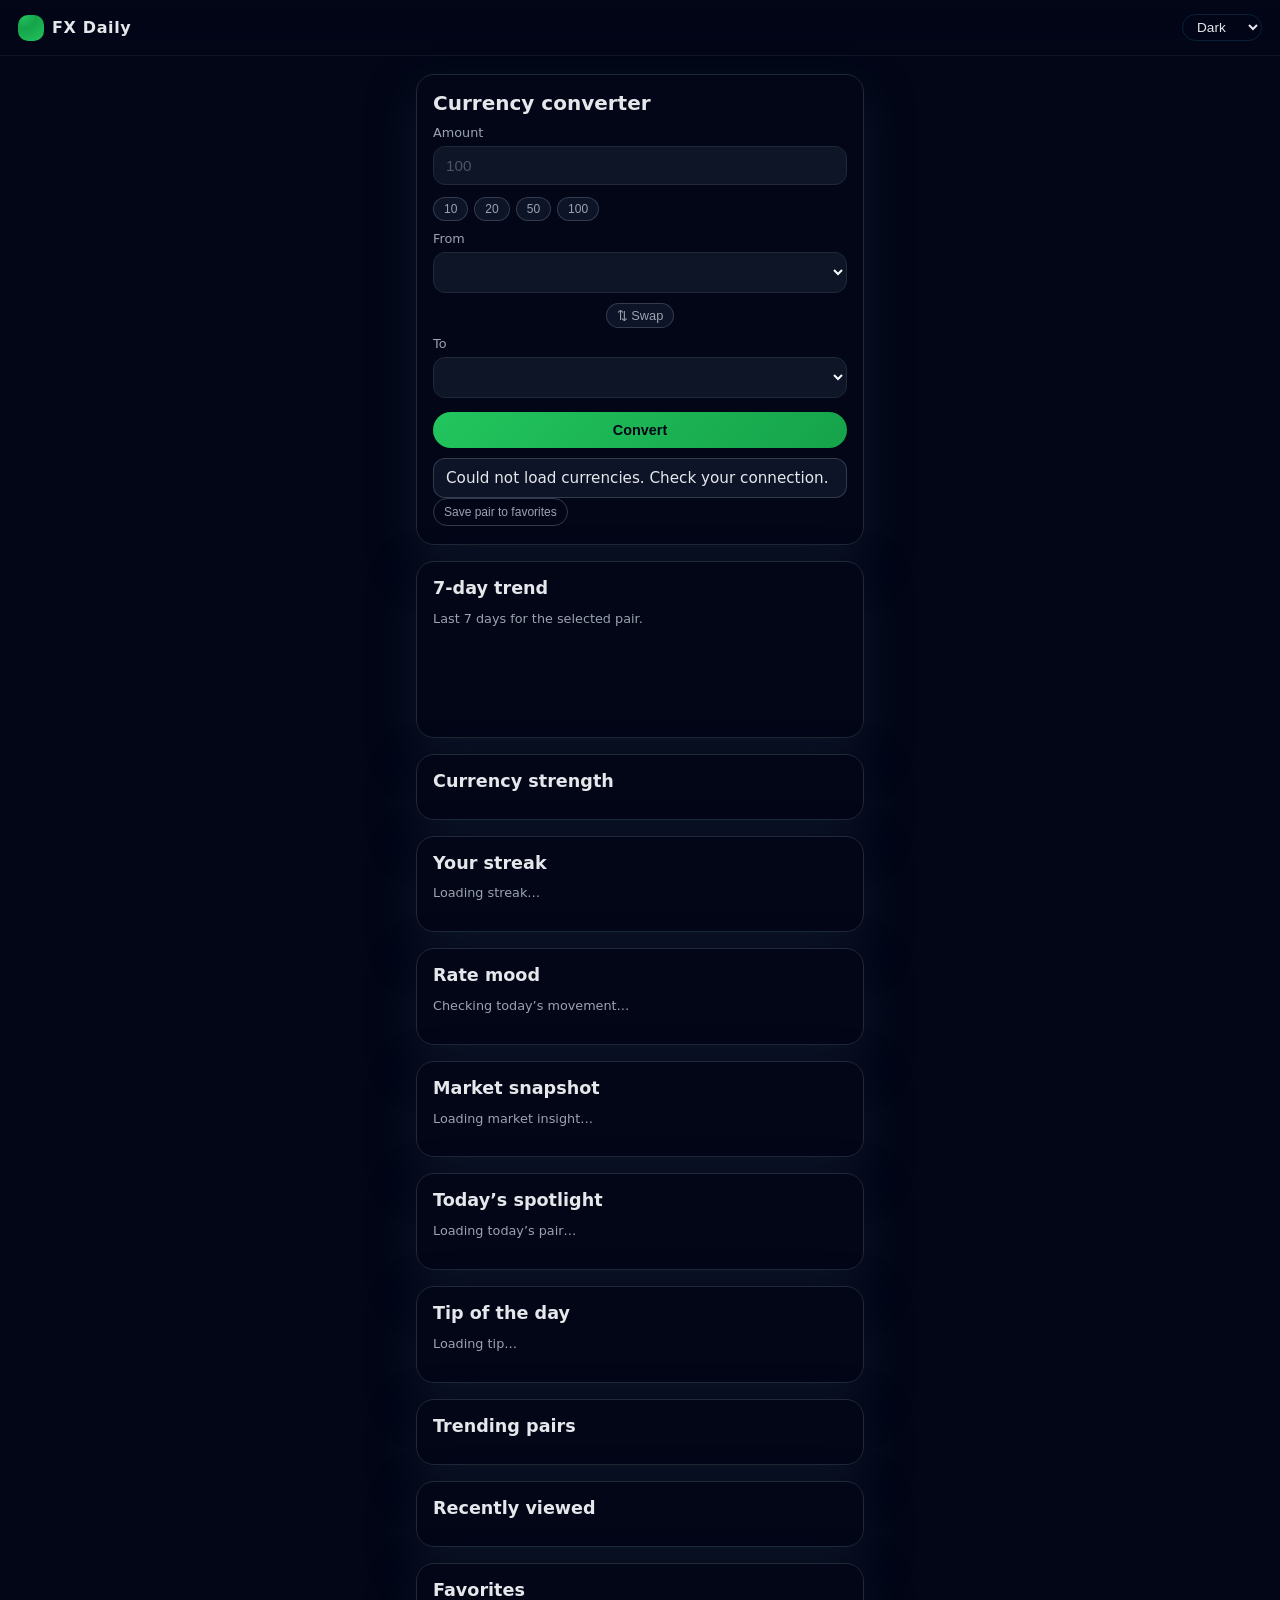
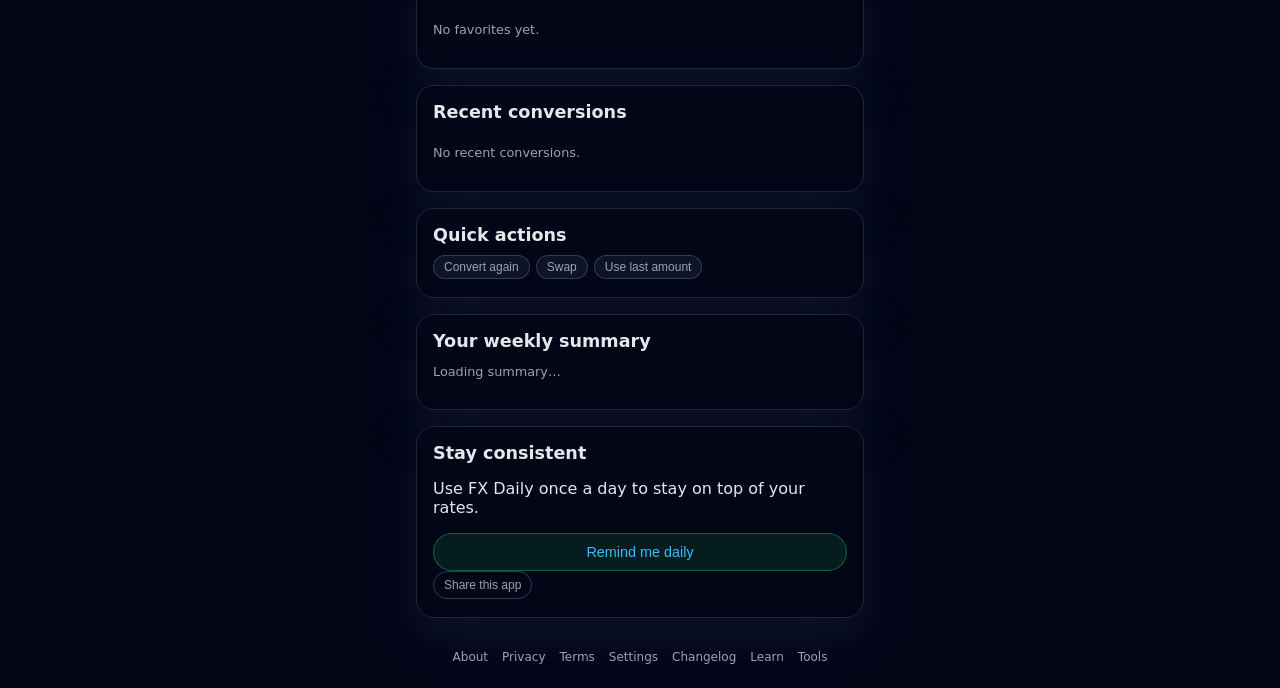
<file: index.html>
<!DOCTYPE html>
<html lang="en">
<head>
  <meta charset="UTF-8" />
  <title>FX Daily – Smart Currency Converter</title>
  <meta name="viewport" content="width=device-width, initial-scale=1" />
  <meta name="description" content="Fast, clean currency converter with live rates, favorites, history, streaks, tips, charts, and offline support." />
  <link rel="manifest" href="./manifest.webmanifest" />
  <link rel="icon" href="./assets/icons/icon-192.png" />
  <meta name="theme-color" content="#111827" />
  <link rel="stylesheet" href="./styles.css" />
</head>
<body data-theme="dark">
  <header class="top-bar">
    <div class="brand">
      <div class="logo"></div>
      <span>FX Daily</span>
    </div>
    <div class="top-actions">
      <select id="themeSelect" class="theme-select">
        <option value="dark">Dark</option>
        <option value="pastel">Pastel</option>
      </select>
      <button id="installBtn" class="ghost-btn" style="display:none;">Install app</button>
    </div>
  </header>

  <main class="shell">

    <!-- Converter -->
    <section class="card converter">
      <h1>Currency converter</h1>

      <div class="field">
        <label for="amount">Amount</label>
        <input id="amount" type="number" inputmode="decimal" placeholder="100" />
        <div class="chips" id="amountPresets"></div>
      </div>

      <div class="field">
        <label>From</label>
        <select id="fromCurrency"></select>
      </div>

      <div class="swap-row">
        <button id="swapBtn" class="icon-btn">⇅ Swap</button>
      </div>

      <div class="field">
        <label>To</label>
        <select id="toCurrency"></select>
      </div>

      <button id="convertBtn" class="primary-btn">Convert</button>

      <div id="result" class="result"></div>

      <button id="saveFavoriteBtn" class="ghost-btn small">Save pair to favorites</button>
    </section>

    <!-- Sparkline chart -->
    <section class="card">
      <h2>7‑day trend</h2>
      <p class="muted">Last 7 days for the selected pair.</p>
      <div id="sparklineContainer" class="sparkline-container">
        <svg id="sparklineSvg" viewBox="0 0 100 40" preserveAspectRatio="none"></svg>
      </div>
    </section>

    <!-- Currency strength index -->
    <section class="card">
      <h2>Currency strength</h2>
      <ul id="strengthList" class="history-list"></ul>
    </section>

    <!-- Streak -->
    <section class="card">
      <h2>Your streak</h2>
      <p id="streakText" class="muted">Loading streak…</p>
    </section>

    <!-- Rate Mood -->
    <section class="card">
      <h2>Rate mood</h2>
      <p id="rateMood" class="muted">Checking today’s movement…</p>
    </section>

    <!-- Market Snapshot -->
    <section class="card">
      <h2>Market snapshot</h2>
      <p id="marketSnapshot" class="muted">Loading market insight…</p>
    </section>

    <!-- Spotlight -->
    <section class="card">
      <h2>Today’s spotlight</h2>
      <p id="spotlightText" class="muted">Loading today’s pair…</p>
    </section>

    <!-- Tip of the day -->
    <section class="card">
      <h2>Tip of the day</h2>
      <p id="tipText" class="muted">Loading tip…</p>
    </section>

    <!-- Trending pairs -->
    <section class="card">
      <h2>Trending pairs</h2>
      <div id="trendingPairs" class="pill-list"></div>
    </section>

    <!-- Recently viewed -->
    <section class="card">
      <h2>Recently viewed</h2>
      <div id="recentPairs" class="pill-list"></div>
    </section>

    <!-- Favorites -->
    <section class="card">
      <h2>Favorites</h2>
      <div id="favoritesList" class="pill-list"></div>
    </section>

    <!-- History -->
    <section class="card">
      <h2>Recent conversions</h2>
      <ul id="historyList" class="history-list"></ul>
    </section>

    <!-- Quick actions -->
    <section class="card">
      <h2>Quick actions</h2>
      <div class="pill-list">
        <button id="qaConvert" class="pill">Convert again</button>
        <button id="qaSwap" class="pill">Swap</button>
        <button id="qaLastAmount" class="pill">Use last amount</button>
      </div>
    </section>

    <!-- Weekly summary -->
    <section class="card">
      <h2>Your weekly summary</h2>
      <p id="weeklySummary" class="muted">Loading summary…</p>
    </section>

    <!-- Engagement -->
    <section class="card">
      <h2>Stay consistent</h2>
      <p>Use FX Daily once a day to stay on top of your rates.</p>
      <button id="dailyReminderBtn" class="secondary-btn">Remind me daily</button>
      <button id="shareBtn" class="ghost-btn small">Share this app</button>
    </section>

  </main>

  <footer class="footer">
    <a href="./about.html">About</a>
    <a href="./privacy-policy.html">Privacy</a>
    <a href="./terms.html">Terms</a>
    <a href="./settings.html">Settings</a>
    <a href="./changelog.html">Changelog</a>
    <a href="./learn/what-is-forex.html">Learn</a>
    <a href="./tools/fee-calculator.html">Tools</a>
  </footer>

  <script type="module" src="./src/app.js"></script>
</body>
</html>
</file>
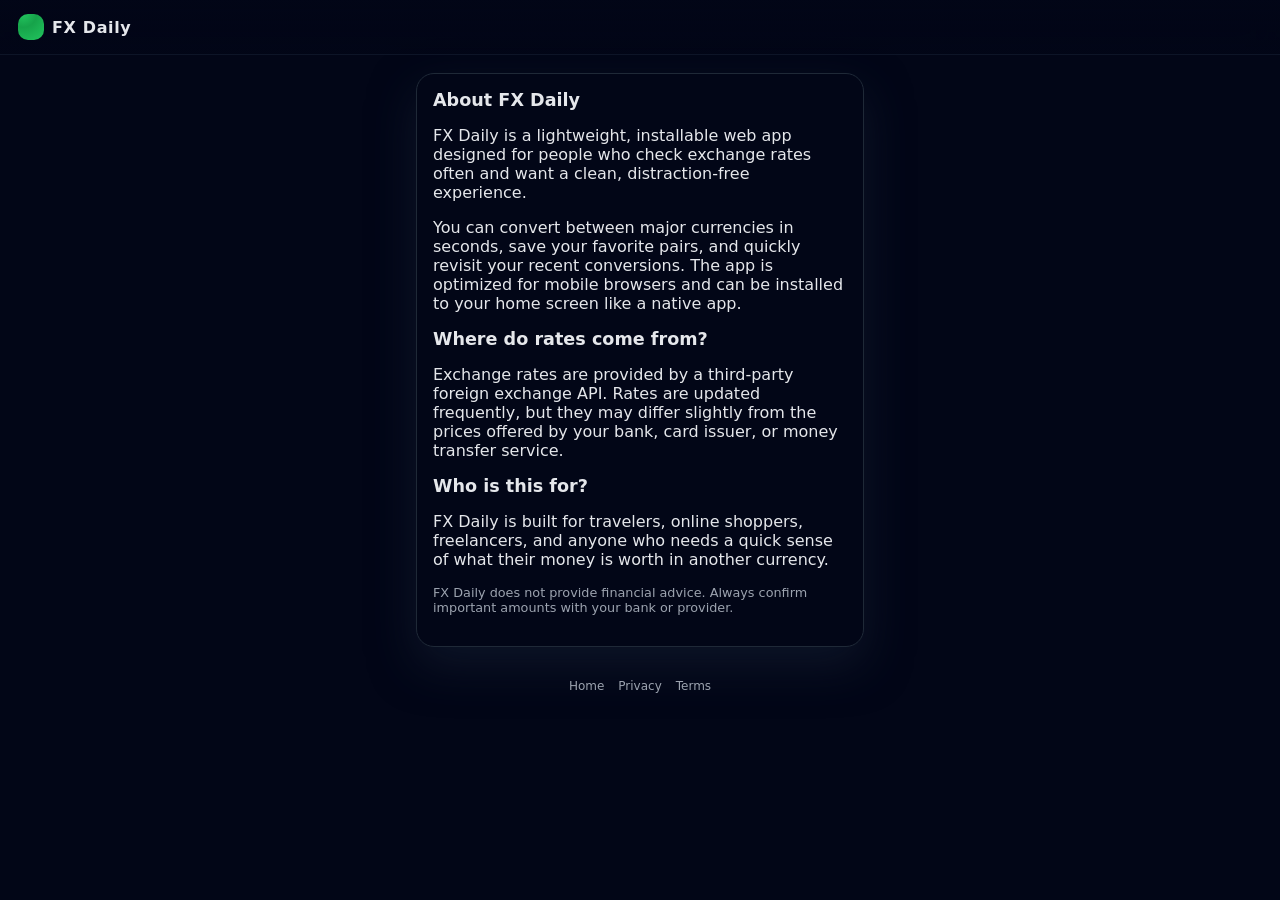
<file: about.html>
<!DOCTYPE html>
<html lang="en">
<head>
  <meta charset="UTF-8" />
  <title>About FX Daily – Smart Currency Converter</title>
  <meta name="viewport" content="width=device-width, initial-scale=1" />
  <meta name="description" content="Learn what FX Daily is, who it is for, and how we source our exchange rates." />
  <link rel="stylesheet" href="./styles.css" />
</head>
<body>

<header class="top-bar">
  <div class="brand">
    <div class="logo"></div>
    <span>FX Daily</span>
  </div>
</header>

<main class="shell">
  <section class="card">
    <h1>About FX Daily</h1>
    <p>
      FX Daily is a lightweight, installable web app designed for people who check exchange rates often
      and want a clean, distraction‑free experience.
    </p>

    <p>
      You can convert between major currencies in seconds, save your favorite pairs, and quickly revisit
      your recent conversions. The app is optimized for mobile browsers and can be installed to your home
      screen like a native app.
    </p>

    <h2>Where do rates come from?</h2>
    <p>
      Exchange rates are provided by a third‑party foreign exchange API. Rates are updated frequently, but
      they may differ slightly from the prices offered by your bank, card issuer, or money transfer service.
    </p>

    <h2>Who is this for?</h2>
    <p>
      FX Daily is built for travelers, online shoppers, freelancers, and anyone who needs a quick sense of
      what their money is worth in another currency.
    </p>

    <p class="muted">
      FX Daily does not provide financial advice. Always confirm important amounts with your bank or provider.
    </p>
  </section>
</main>

<footer class="footer">
  <a href="./">Home</a>
  <a href="./privacy-policy.html">Privacy</a>
  <a href="./terms.html">Terms</a>
</footer>

</body>
</html>
</file>
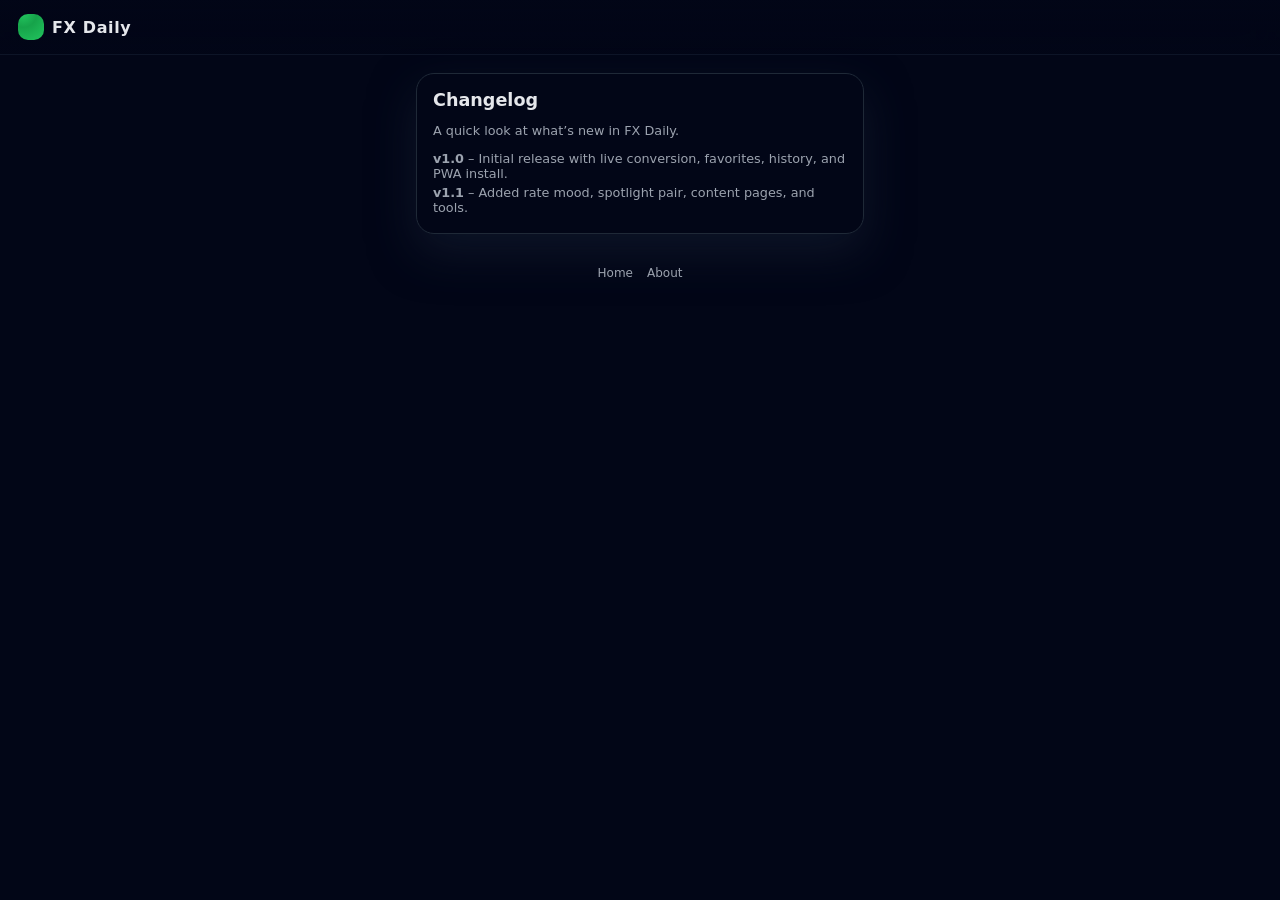
<file: changelog.html>
<!DOCTYPE html>
<html lang="en">
<head>
  <meta charset="UTF-8" />
  <title>Changelog – FX Daily</title>
  <meta name="viewport" content="width=device-width, initial-scale=1" />
  <meta name="description" content="Recent updates and improvements to FX Daily." />
  <link rel="stylesheet" href="./styles.css" />
</head>
<body>

<header class="top-bar">
  <div class="brand">
    <div class="logo"></div>
    <span>FX Daily</span>
  </div>
</header>

<main class="shell">
  <section class="card">
    <h1>Changelog</h1>
    <p class="muted">A quick look at what’s new in FX Daily.</p>

    <ul class="history-list">
      <li><strong>v1.0</strong> – Initial release with live conversion, favorites, history, and PWA install.</li>
      <li><strong>v1.1</strong> – Added rate mood, spotlight pair, content pages, and tools.</li>
    </ul>
  </section>
</main>

<footer class="footer">
  <a href="./">Home</a>
  <a href="./about.html">About</a>
</footer>

</body>
</html>
</file>
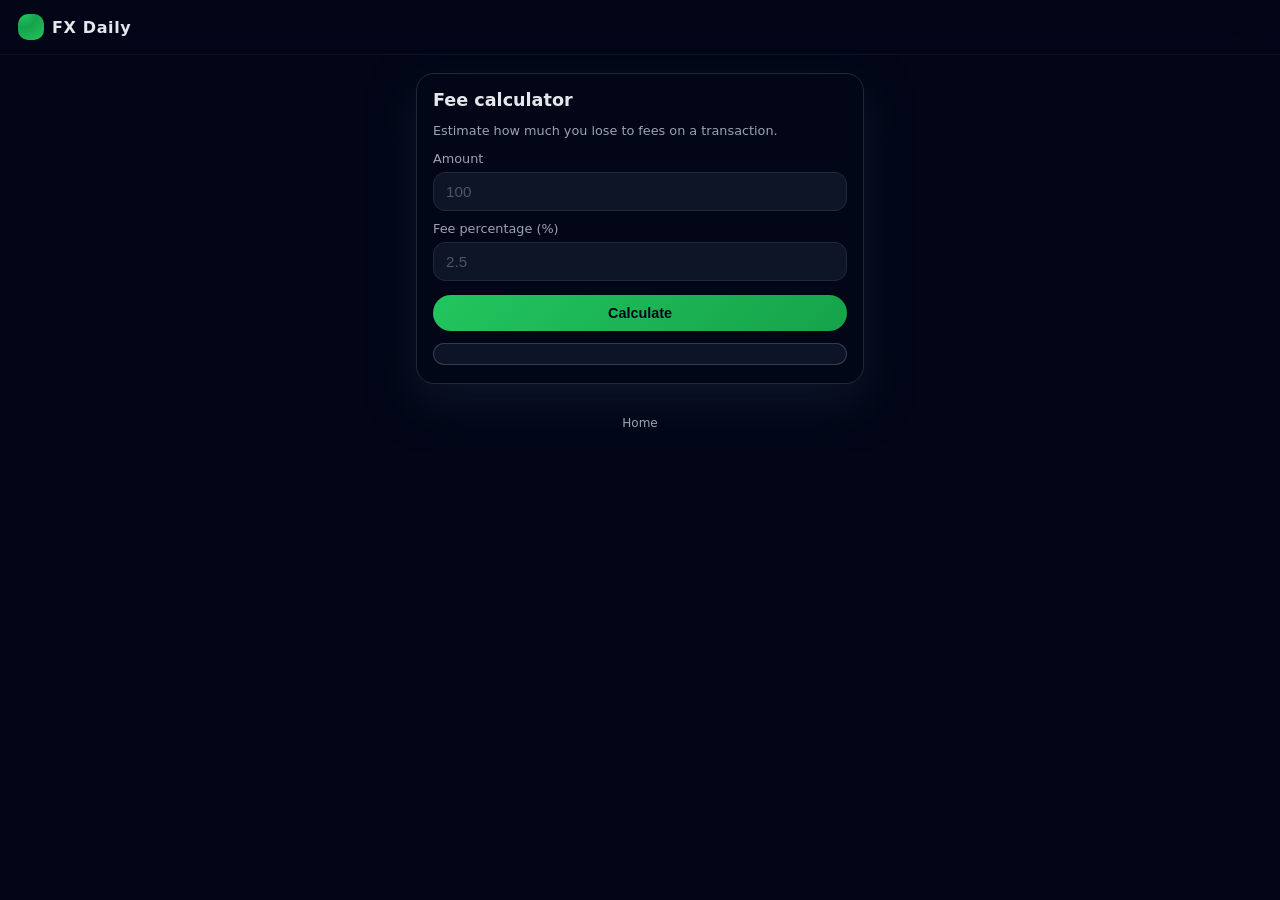
<file: fee-calculator.html>
<!DOCTYPE html>
<html lang="en">
<head>
  <meta charset="UTF-8" />
  <title>Fee Calculator – FX Daily Tools</title>
  <meta name="viewport" content="width=device-width, initial-scale=1" />
  <meta name="description" content="Estimate fees on currency conversions or payments." />
  <link rel="stylesheet" href="../styles.css" />
</head>
<body>

<header class="top-bar">
  <div class="brand">
    <div class="logo"></div>
    <span>FX Daily</span>
  </div>
</header>

<main class="shell">
  <section class="card">
    <h1>Fee calculator</h1>
    <p class="muted">Estimate how much you lose to fees on a transaction.</p>

    <div class="field">
      <label for="feeAmount">Amount</label>
      <input id="feeAmount" type="number" inputmode="decimal" placeholder="100" />
    </div>

    <div class="field">
      <label for="feePercent">Fee percentage (%)</label>
      <input id="feePercent" type="number" inputmode="decimal" placeholder="2.5" />
    </div>

    <button id="feeCalcBtn" class="primary-btn">Calculate</button>

    <div id="feeResult" class="result" style="margin-top:12px;"></div>
  </section>
</main>

<footer class="footer">
  <a href="../">Home</a>
</footer>

<script>
  const amountInput = document.getElementById('feeAmount');
  const percentInput = document.getElementById('feePercent');
  const resultEl = document.getElementById('feeResult');

  document.getElementById('feeCalcBtn').addEventListener('click', () => {
    const amount = parseFloat(amountInput.value || '0');
    const percent = parseFloat(percentInput.value || '0');

    if (!amount || amount <= 0 || percent < 0) {
      resultEl.textContent = 'Enter a valid amount and fee percentage.';
      return;
    }

    const fee = amount * (percent / 100);
    const net = amount - fee;

    resultEl.textContent = `Estimated fee: ${fee.toFixed(2)} (net: ${net.toFixed(2)})`;
  });
</script>

</body>
</html>
</file>
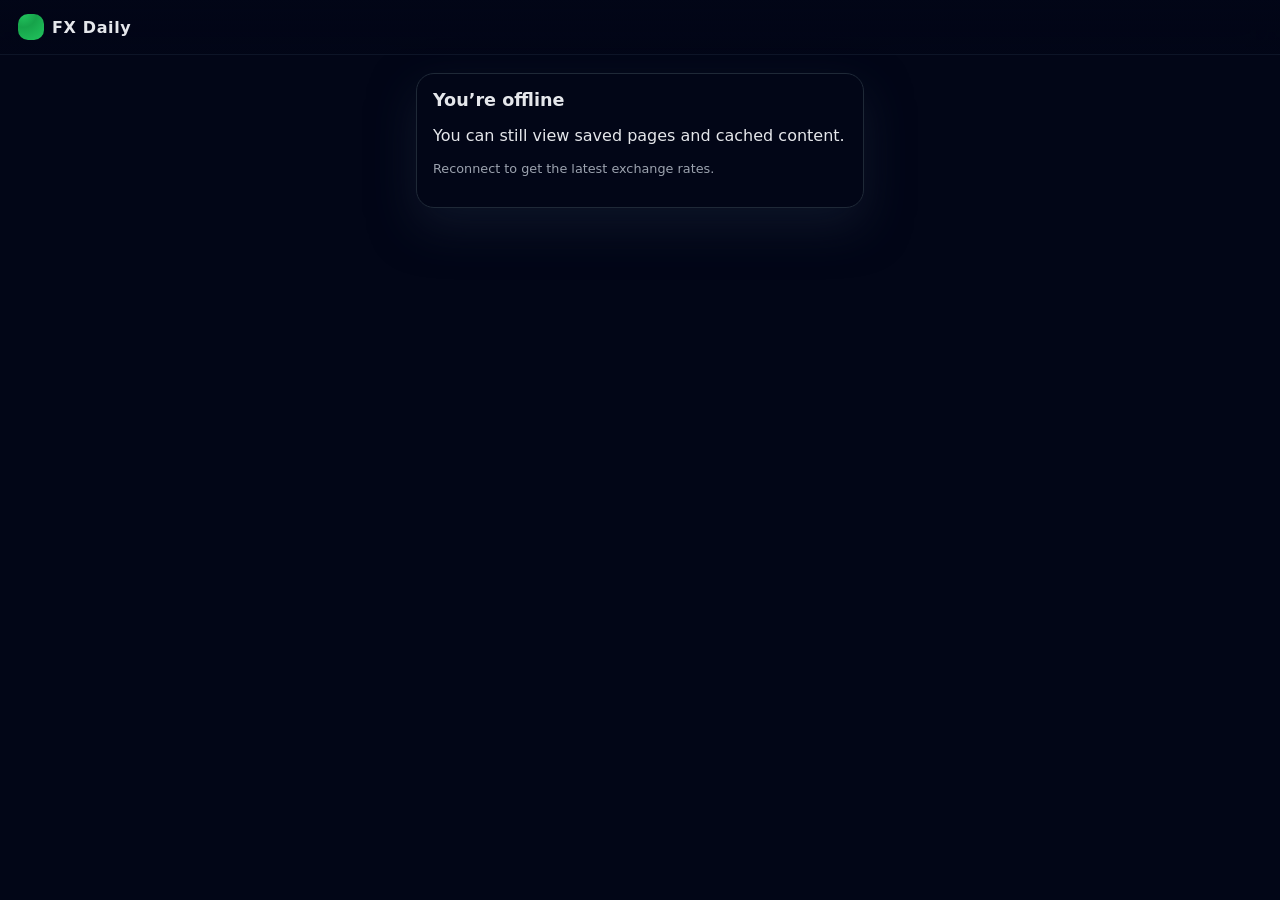
<file: offline.html>
<!DOCTYPE html>
<html lang="en">
<head>
  <meta charset="UTF-8" />
  <title>Offline – FX Daily</title>
  <meta name="viewport" content="width=device-width, initial-scale=1" />
  <link rel="stylesheet" href="./styles.css" />
</head>
<body>
  <header class="top-bar">
    <div class="brand">
      <div class="logo"></div>
      <span>FX Daily</span>
    </div>
  </header>

  <main class="shell">
    <section class="card">
      <h1>You’re offline</h1>
      <p>You can still view saved pages and cached content.</p>
      <p class="muted">Reconnect to get the latest exchange rates.</p>
    </section>
  </main>
</body>
</html>
</file>
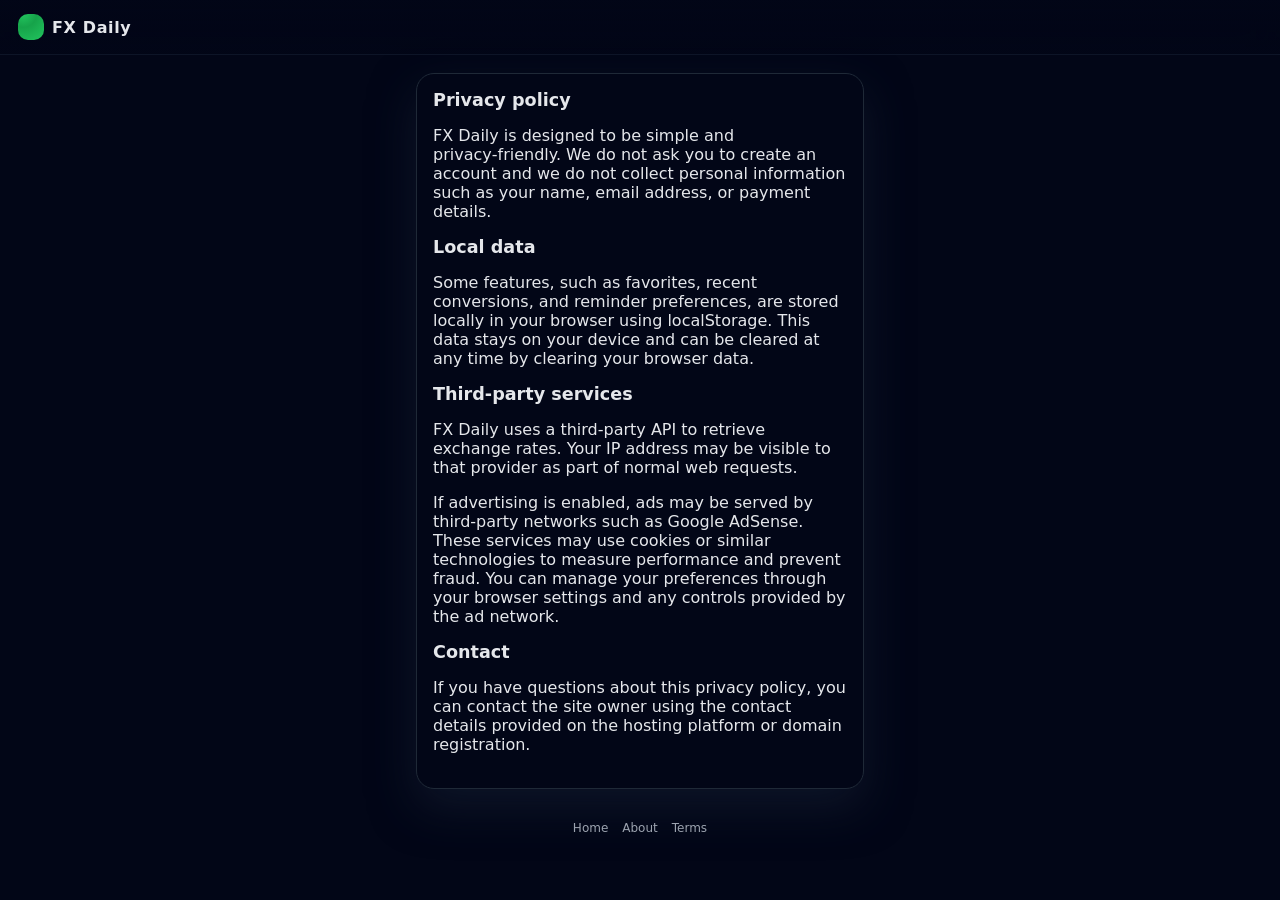
<file: privacy-policy.html>
<!DOCTYPE html>
<html lang="en">
<head>
  <meta charset="UTF-8" />
  <title>Privacy Policy – FX Daily</title>
  <meta name="viewport" content="width=device-width, initial-scale=1" />
  <meta name="description" content="Privacy policy for FX Daily currency converter." />
  <link rel="stylesheet" href="./styles.css" />
</head>
<body>

<header class="top-bar">
  <div class="brand">
    <div class="logo"></div>
    <span>FX Daily</span>
  </div>
</header>

<main class="shell">
  <section class="card">
    <h1>Privacy policy</h1>

    <p>
      FX Daily is designed to be simple and privacy‑friendly. We do not ask you to create an account and
      we do not collect personal information such as your name, email address, or payment details.
    </p>

    <h2>Local data</h2>
    <p>
      Some features, such as favorites, recent conversions, and reminder preferences, are stored locally
      in your browser using localStorage. This data stays on your device and can be cleared at any time
      by clearing your browser data.
    </p>

    <h2>Third‑party services</h2>
    <p>
      FX Daily uses a third‑party API to retrieve exchange rates. Your IP address may be visible to that
      provider as part of normal web requests.
    </p>

    <p>
      If advertising is enabled, ads may be served by third‑party networks such as Google AdSense. These
      services may use cookies or similar technologies to measure performance and prevent fraud. You can
      manage your preferences through your browser settings and any controls provided by the ad network.
    </p>

    <h2>Contact</h2>
    <p>
      If you have questions about this privacy policy, you can contact the site owner using the contact
      details provided on the hosting platform or domain registration.
    </p>
  </section>
</main>

<footer class="footer">
  <a href="./">Home</a>
  <a href="./about.html">About</a>
  <a href="./terms.html">Terms</a>
</footer>

</body>
</html>
</file>
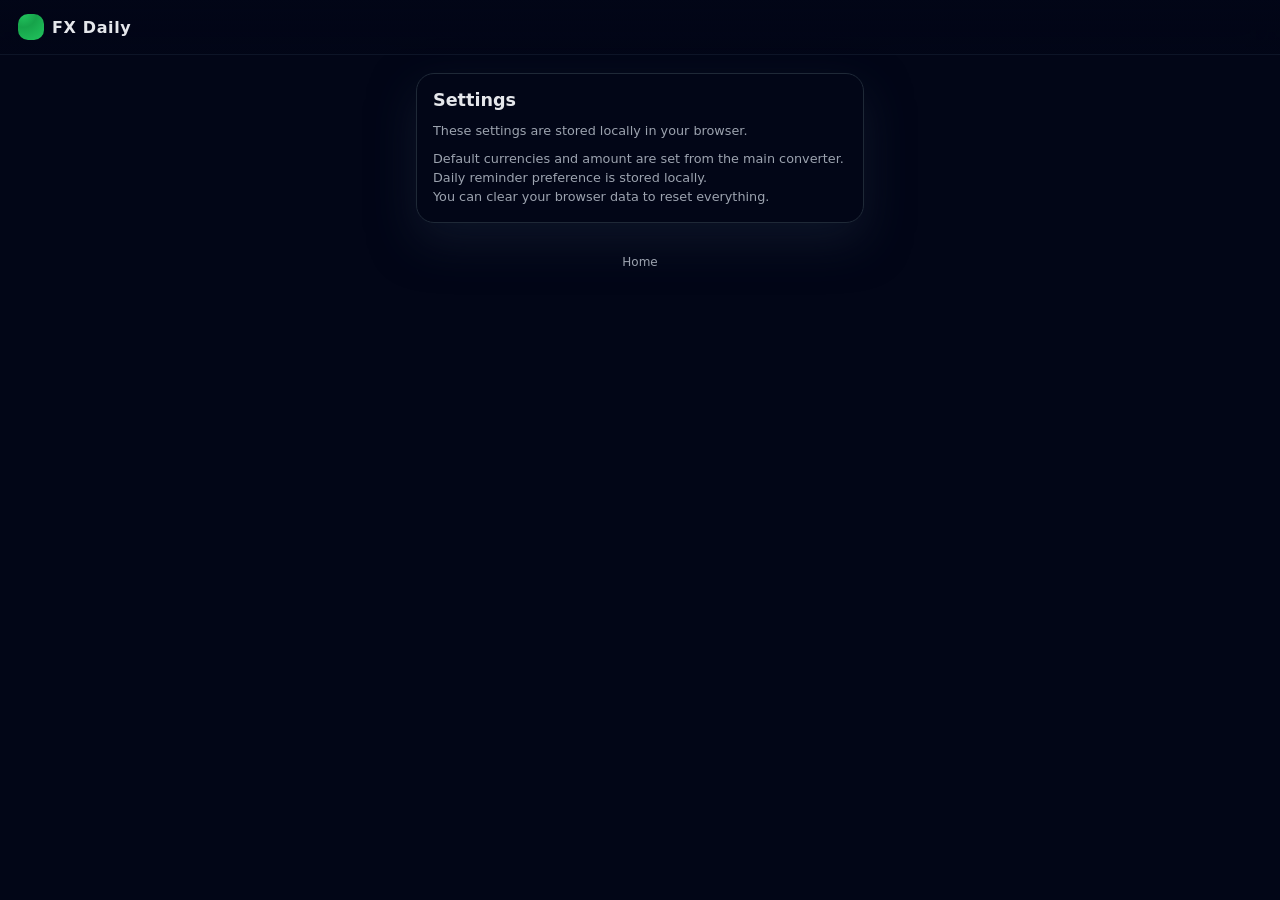
<file: settings.html>
<!DOCTYPE html>
<html lang="en">
<head>
  <meta charset="UTF-8" />
  <title>Settings – FX Daily</title>
  <meta name="viewport" content="width=device-width, initial-scale=1" />
  <meta name="description" content="Customize your FX Daily experience." />
  <link rel="stylesheet" href="./styles.css" />
</head>
<body>

<header class="top-bar">
  <div class="brand">
    <div class="logo"></div>
    <span>FX Daily</span>
  </div>
</header>

<main class="shell">
  <section class="card">
    <h1>Settings</h1>
    <p class="muted">These settings are stored locally in your browser.</p>

    <ul class="history-list">
      <li>Default currencies and amount are set from the main converter.</li>
      <li>Daily reminder preference is stored locally.</li>
      <li>You can clear your browser data to reset everything.</li>
    </ul>
  </section>
</main>

<footer class="footer">
  <a href="./">Home</a>
</footer>

</body>
</html>
</file>
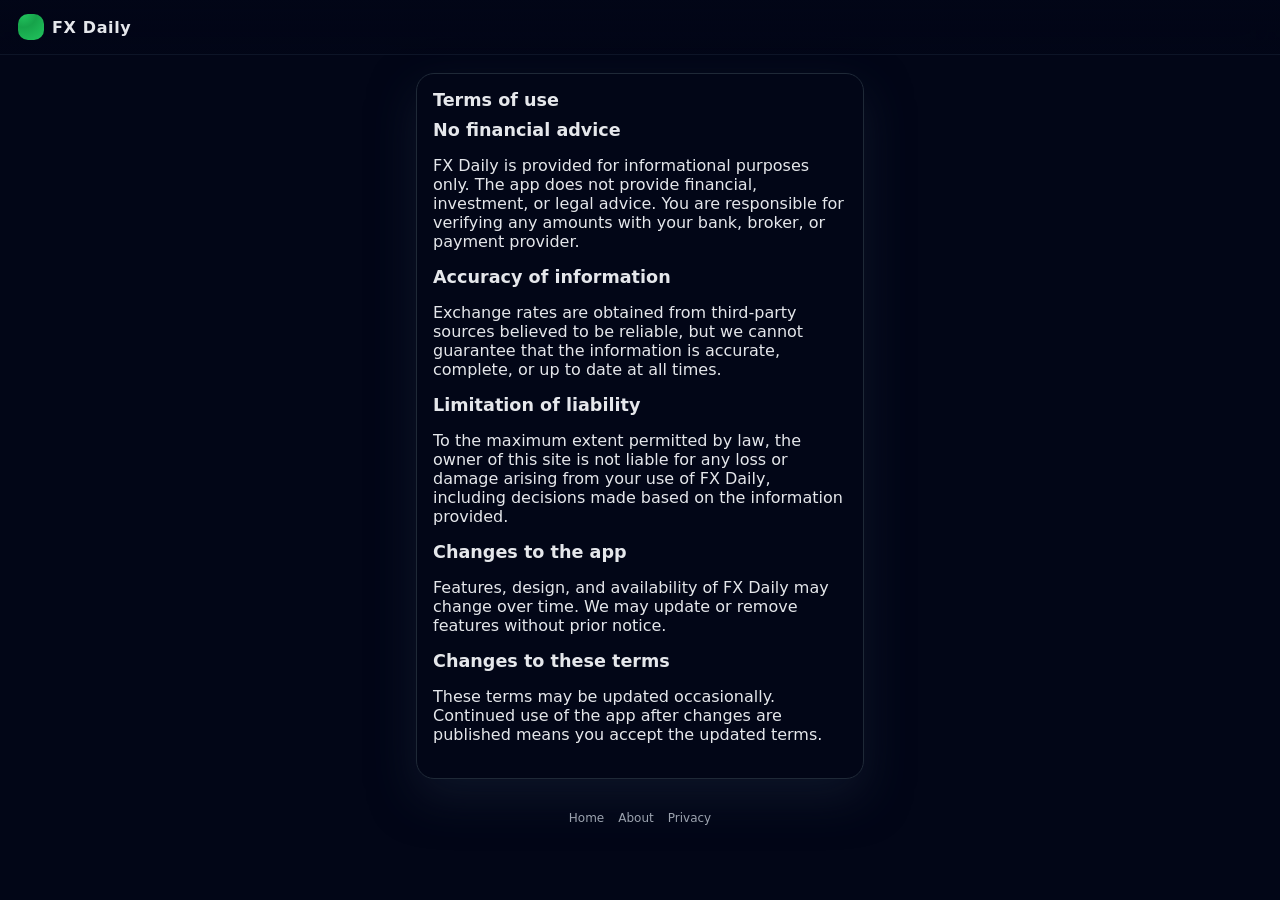
<file: terms.html>
<!DOCTYPE html>
<html lang="en">
<head>
  <meta charset="UTF-8" />
  <title>Terms of Use – FX Daily</title>
  <meta name="viewport" content="width=device-width, initial-scale=1" />
  <meta name="description" content="Terms of use for FX Daily currency converter." />
  <link rel="stylesheet" href="./styles.css" />
</head>
<body>

<header class="top-bar">
  <div class="brand">
    <div class="logo"></div>
    <span>FX Daily</span>
  </div>
</header>

<main class="shell">
  <section class="card">
    <h1>Terms of use</h1>

    <h2>No financial advice</h2>
    <p>
      FX Daily is provided for informational purposes only. The app does not provide financial, investment,
      or legal advice. You are responsible for verifying any amounts with your bank, broker, or payment provider.
    </p>

    <h2>Accuracy of information</h2>
    <p>
      Exchange rates are obtained from third‑party sources believed to be reliable, but we cannot guarantee
      that the information is accurate, complete, or up to date at all times.
    </p>

    <h2>Limitation of liability</h2>
    <p>
      To the maximum extent permitted by law, the owner of this site is not liable for any loss or damage
      arising from your use of FX Daily, including decisions made based on the information provided.
    </p>

    <h2>Changes to the app</h2>
    <p>
      Features, design, and availability of FX Daily may change over time. We may update or remove features
      without prior notice.
    </p>

    <h2>Changes to these terms</h2>
    <p>
      These terms may be updated occasionally. Continued use of the app after changes are published means
      you accept the updated terms.
    </p>
  </section>
</main>

<footer class="footer">
  <a href="./">Home</a>
  <a href="./about.html">About</a>
  <a href="./privacy-policy.html">Privacy</a>
</footer>

</body>
</html>
</file>
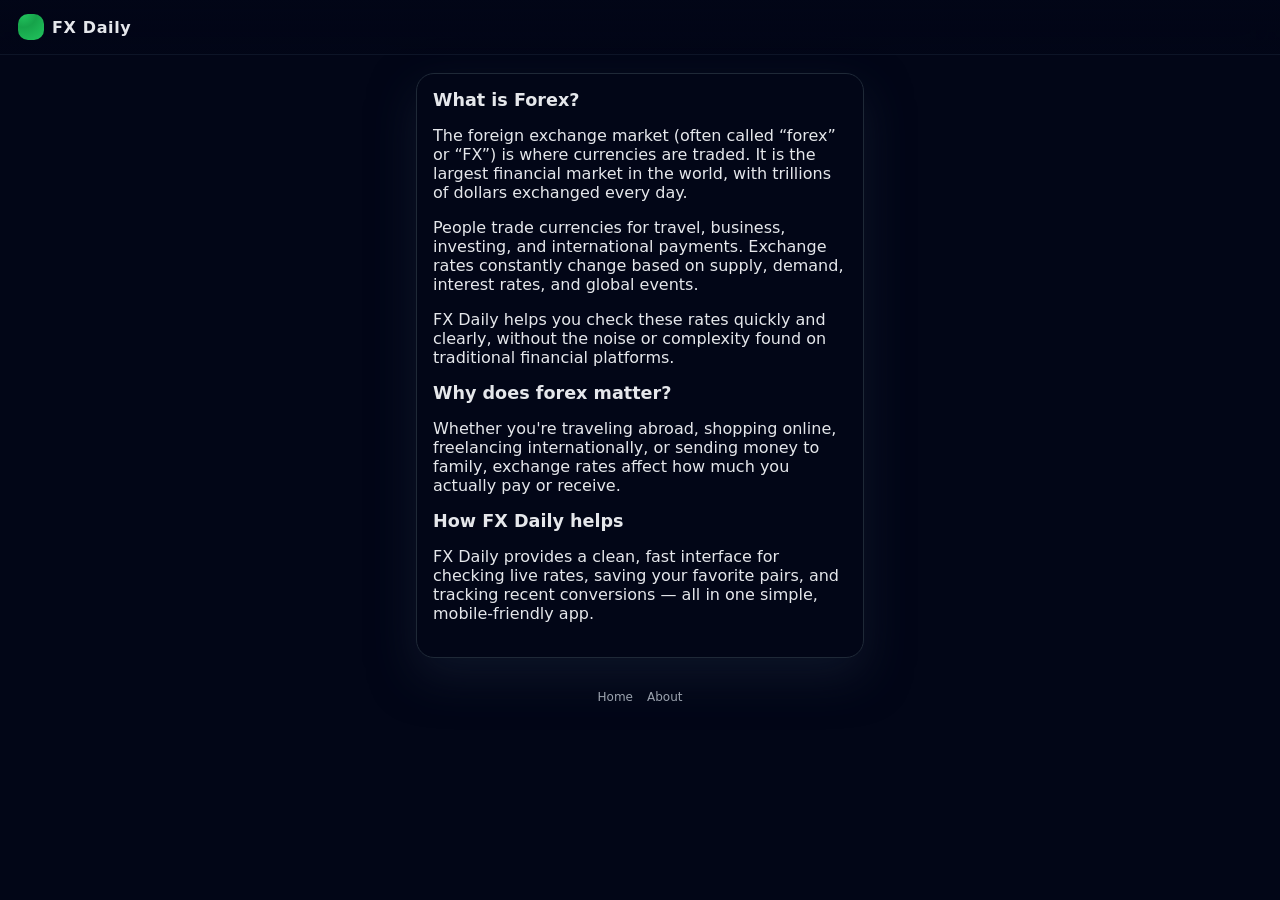
<file: what-is-forex.html>
<!DOCTYPE html>
<html lang="en">
<head>
  <meta charset="UTF-8" />
  <title>What Is Forex? – FX Daily Learn</title>
  <meta name="viewport" content="width=device-width, initial-scale=1" />
  <meta name="description" content="A simple explanation of the global foreign exchange market." />
  <link rel="stylesheet" href="../styles.css" />
</head>
<body>

<header class="top-bar">
  <div class="brand">
    <div class="logo"></div>
    <span>FX Daily</span>
  </div>
</header>

<main class="shell">
  <section class="card">
    <h1>What is Forex?</h1>

    <p>
      The foreign exchange market (often called “forex” or “FX”) is where currencies are traded.
      It is the largest financial market in the world, with trillions of dollars exchanged every day.
    </p>

    <p>
      People trade currencies for travel, business, investing, and international payments.
      Exchange rates constantly change based on supply, demand, interest rates, and global events.
    </p>

    <p>
      FX Daily helps you check these rates quickly and clearly, without the noise or complexity
      found on traditional financial platforms.
    </p>

    <h2>Why does forex matter?</h2>
    <p>
      Whether you're traveling abroad, shopping online, freelancing internationally, or sending money
      to family, exchange rates affect how much you actually pay or receive.
    </p>

    <h2>How FX Daily helps</h2>
    <p>
      FX Daily provides a clean, fast interface for checking live rates, saving your favorite pairs,
      and tracking recent conversions — all in one simple, mobile‑friendly app.
    </p>
  </section>
</main>

<footer class="footer">
  <a href="../">Home</a>
  <a href="../about.html">About</a>
</footer>

</body>
</html>
</file>
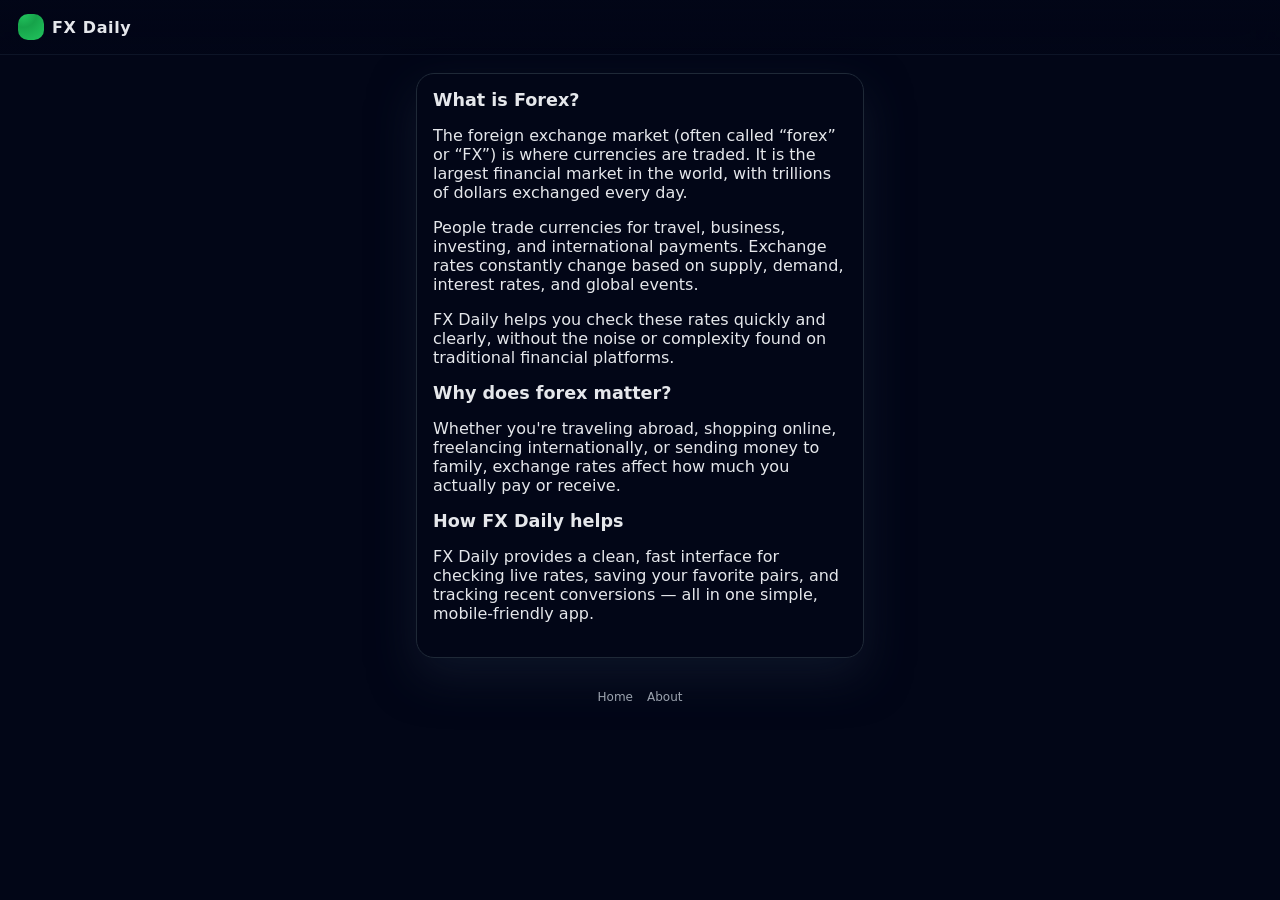
<file: learn/what-is-forex.html>
<!DOCTYPE html>
<html lang="en">
<head>
  <meta charset="UTF-8" />
  <title>What Is Forex? – FX Daily Learn</title>
  <meta name="viewport" content="width=device-width, initial-scale=1" />
  <meta name="description" content="A simple explanation of the global foreign exchange market." />
  <link rel="stylesheet" href="../styles.css" />
</head>
<body>

<header class="top-bar">
  <div class="brand">
    <div class="logo"></div>
    <span>FX Daily</span>
  </div>
</header>

<main class="shell">
  <section class="card">
    <h1>What is Forex?</h1>

    <p>
      The foreign exchange market (often called “forex” or “FX”) is where currencies are traded.
      It is the largest financial market in the world, with trillions of dollars exchanged every day.
    </p>

    <p>
      People trade currencies for travel, business, investing, and international payments.
      Exchange rates constantly change based on supply, demand, interest rates, and global events.
    </p>

    <p>
      FX Daily helps you check these rates quickly and clearly, without the noise or complexity
      found on traditional financial platforms.
    </p>

    <h2>Why does forex matter?</h2>
    <p>
      Whether you're traveling abroad, shopping online, freelancing internationally, or sending money
      to family, exchange rates affect how much you actually pay or receive.
    </p>

    <h2>How FX Daily helps</h2>
    <p>
      FX Daily provides a clean, fast interface for checking live rates, saving your favorite pairs,
      and tracking recent conversions — all in one simple, mobile‑friendly app.
    </p>
  </section>
</main>

<footer class="footer">
  <a href="../">Home</a>
  <a href="../about.html">About</a>
</footer>

</body>
</html>
</file>
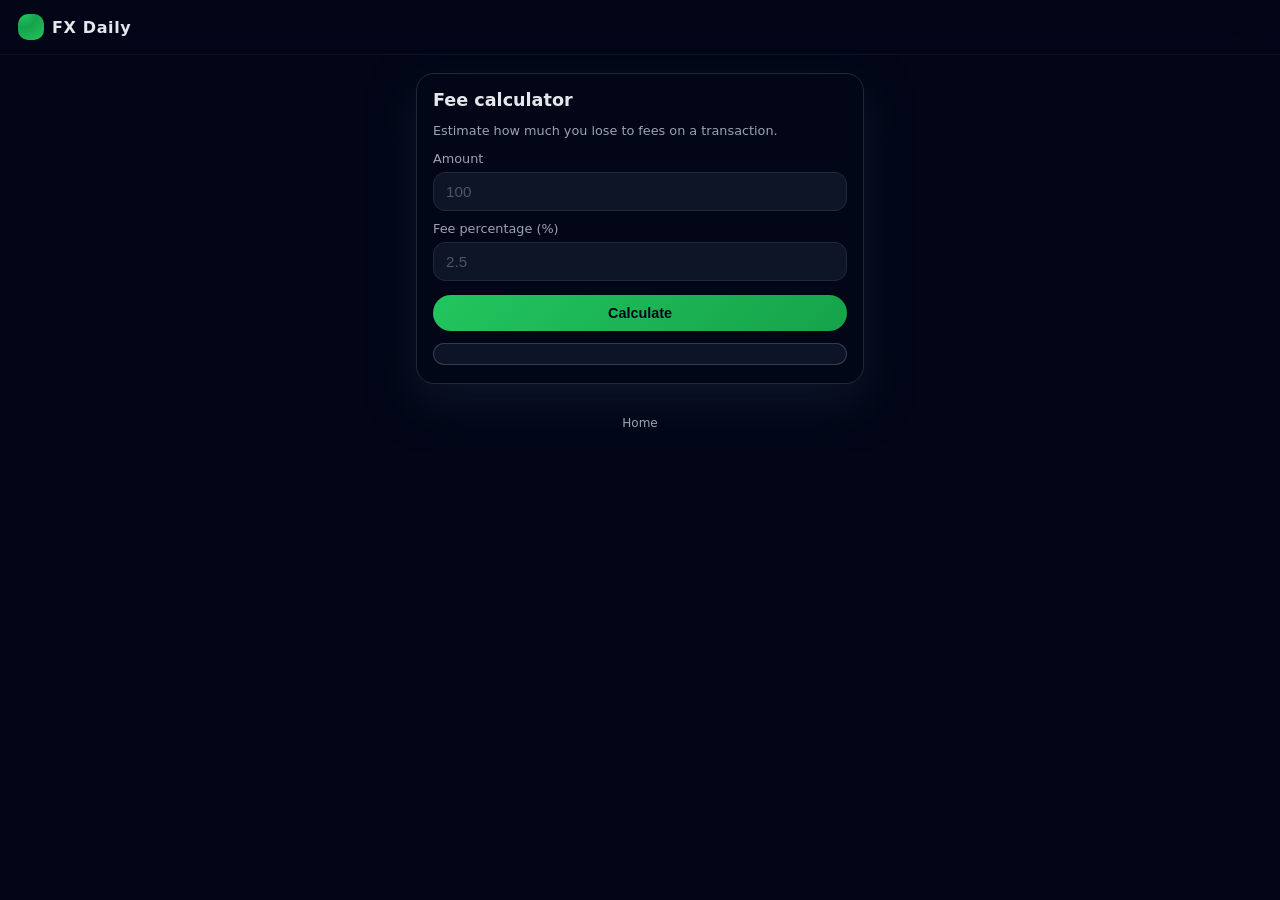
<file: tools/fee-calculator.html>
<!DOCTYPE html>
<html lang="en">
<head>
  <meta charset="UTF-8" />
  <title>Fee Calculator – FX Daily Tools</title>
  <meta name="viewport" content="width=device-width, initial-scale=1" />
  <meta name="description" content="Estimate fees on currency conversions or payments." />
  <link rel="stylesheet" href="../styles.css" />
</head>
<body>

<header class="top-bar">
  <div class="brand">
    <div class="logo"></div>
    <span>FX Daily</span>
  </div>
</header>

<main class="shell">
  <section class="card">
    <h1>Fee calculator</h1>
    <p class="muted">Estimate how much you lose to fees on a transaction.</p>

    <div class="field">
      <label for="feeAmount">Amount</label>
      <input id="feeAmount" type="number" inputmode="decimal" placeholder="100" />
    </div>

    <div class="field">
      <label for="feePercent">Fee percentage (%)</label>
      <input id="feePercent" type="number" inputmode="decimal" placeholder="2.5" />
    </div>

    <button id="feeCalcBtn" class="primary-btn">Calculate</button>

    <div id="feeResult" class="result" style="margin-top:12px;"></div>
  </section>
</main>

<footer class="footer">
  <a href="../">Home</a>
</footer>

<script>
  const amountInput = document.getElementById('feeAmount');
  const percentInput = document.getElementById('feePercent');
  const resultEl = document.getElementById('feeResult');

  document.getElementById('feeCalcBtn').addEventListener('click', () => {
    const amount = parseFloat(amountInput.value || '0');
    const percent = parseFloat(percentInput.value || '0');

    if (!amount || amount <= 0 || percent < 0) {
      resultEl.textContent = 'Enter a valid amount and fee percentage.';
      return;
    }

    const fee = amount * (percent / 100);
    const net = amount - fee;

    resultEl.textContent = `Estimated fee: ${fee.toFixed(2)} (net: ${net.toFixed(2)})`;
  });
</script>

</body>
</html>
</file>
<file: styles.css>
:root {
  --bg: #020617;
  --bg-elevated: #020617;
  --border-subtle: #1f2937;
  --accent: #22c55e;
  --accent-soft: rgba(34, 197, 94, 0.12);
  --text-main: #f9fafb;
  --text-muted: #9ca3af;
  --danger: #f97373;
  --radius-lg: 18px;
  --radius-md: 999px;
  --shadow-soft: 0 18px 45px rgba(15, 23, 42, 0.85);
  --font-sans: system-ui, -apple-system, BlinkMacSystemFont, "SF Pro Text", "Inter", sans-serif;
}

*,
*::before,
*::after {
  box-sizing: border-box;
}

body {
  margin: 0;
  font-family: var(--font-sans);
  background: radial-gradient(circle at top, #020617 0, #020617 40%, #020617 100%);
  color: var(--text-main);
  -webkit-font-smoothing: antialiased;
}

a {
  color: var(--text-muted);
  text-decoration: none;
}

a:hover {
  color: var(--accent);
}

.top-bar {
  position: sticky;
  top: 0;
  z-index: 20;
  display: flex;
  align-items: center;
  justify-content: space-between;
  padding: 14px 18px;
  backdrop-filter: blur(18px);
  background: linear-gradient(to bottom, rgba(2, 6, 23, 0.95), rgba(2, 6, 23, 0.75));
  border-bottom: 1px solid rgba(15, 23, 42, 0.9);
}

.brand {
  display: inline-flex;
  align-items: center;
  gap: 8px;
  font-weight: 600;
  letter-spacing: 0.04em;
}

.logo {
  width: 26px;
  height: 26px;
  border-radius: 10px;
  background: radial-gradient(circle at 20% 0, #22c55e, #16a34a 40%, #22c55e 100%);
}

.shell {
  max-width: 480px;
  margin: 0 auto;
  padding: 18px 16px 32px;
  display: flex;
  flex-direction: column;
  gap: 16px;
}

.card {
  background: radial-gradient(circle at top left, rgba(34, 197, 94, 0.08), rgba(15, 23, 42, 0.98));
  border-radius: var(--radius-lg);
  border: 1px solid var(--border-subtle);
  box-shadow: var(--shadow-soft);
  padding: 16px 16px 18px;
}

.card h1,
.card h2 {
  margin: 0 0 10px;
  font-size: 1.1rem;
}

.converter h1 {
  font-size: 1.25rem;
}

.field {
  display: flex;
  flex-direction: column;
  gap: 6px;
  margin-bottom: 10px;
}

.field label {
  font-size: 0.8rem;
  color: var(--text-muted);
}

input[type="number"],
select {
  width: 100%;
  padding: 10px 12px;
  border-radius: 12px;
  border: 1px solid #1f2937;
  background: rgba(15, 23, 42, 0.9);
  color: var(--text-main);
  font-size: 0.95rem;
}

input::placeholder {
  color: #4b5563;
}

.chips {
  display: flex;
  flex-wrap: wrap;
  gap: 6px;
  margin-top: 6px;
}

.chip {
  border-radius: var(--radius-md);
  border: 1px solid rgba(55, 65, 81, 0.9);
  background: rgba(15, 23, 42, 0.9);
  color: var(--text-muted);
  padding: 4px 10px;
  font-size: 0.75rem;
}

.chip:active,
.chip:focus-visible {
  outline: none;
  border-color: var(--accent);
  color: var(--accent);
}

.swap-row {
  display: flex;
  justify-content: center;
  margin: 4px 0 8px;
}

.icon-btn {
  border-radius: var(--radius-md);
  border: 1px solid rgba(55, 65, 81, 0.9);
  background: rgba(15, 23, 42, 0.9);
  color: var(--text-muted);
  padding: 4px 10px;
  font-size: 0.8rem;
}

.primary-btn,
.secondary-btn,
.ghost-btn {
  width: 100%;
  border-radius: 999px;
  padding: 10px 14px;
  font-size: 0.9rem;
  border: none;
  cursor: pointer;
  display: inline-flex;
  align-items: center;
  justify-content: center;
  gap: 6px;
}

.primary-btn {
  background: linear-gradient(135deg, #22c55e, #16a34a);
  color: #020617;
  font-weight: 600;
  margin-top: 4px;
}

.secondary-btn {
  background: rgba(34, 197, 94, 0.12);
  color: var(--accent);
  border: 1px solid rgba(34, 197, 94, 0.4);
}

.ghost-btn {
  background: transparent;
  color: var(--text-muted);
  border: 1px solid rgba(55, 65, 81, 0.9);
}

.ghost-btn.small {
  width: auto;
  padding: 6px 10px;
  font-size: 0.75rem;
}

.result {
  margin-top: 10px;
  padding: 10px 12px;
  border-radius: 12px;
  background: rgba(15, 23, 42, 0.9);
  border: 1px solid rgba(55, 65, 81, 0.9);
  font-size: 0.95rem;
}

.pill-list {
  display: flex;
  flex-wrap: wrap;
  gap: 6px;
}

.pill {
  border-radius: 999px;
  border: 1px solid rgba(55, 65, 81, 0.9);
  background: rgba(15, 23, 42, 0.9);
  color: var(--text-muted);
  padding: 4px 10px;
  font-size: 0.75rem;
}

.history-list {
  list-style: none;
  padding: 0;
  margin: 0;
  display: flex;
  flex-direction: column;
  gap: 4px;
  font-size: 0.8rem;
  color: var(--text-muted);
}

.muted {
  color: var(--text-muted);
  font-size: 0.8rem;
}

.footer {
  max-width: 480px;
  margin: 0 auto 24px;
  padding: 0 16px;
  display: flex;
  flex-wrap: wrap;
  justify-content: center;
  gap: 14px;
  font-size: 0.75rem;
  color: var(--text-muted);
}

:root {
  --bg: #020617;
  --card-bg: #020617;
  --text: #e5e7eb;
  --muted: #9ca3af;
  --accent: #38bdf8;
  --accent-soft: rgba(56, 189, 248, 0.15);
}

body[data-theme="pastel"] {
  --bg: #fdf7ff;
  --card-bg: #ffffff;
  --text: #1f2933;
  --muted: #6b7280;
  --accent: #ec4899;
  --accent-soft: rgba(236, 72, 153, 0.12);
}

body {
  background: var(--bg);
  color: var(--text);
}

.card {
  background: var(--card-bg);
}

.muted {
  color: var(--muted);
}

.primary-btn,
.secondary-btn,
.ghost-btn,
.pill,
.icon-btn {
  border-radius: 999px;
}

.sparkline-container {
  width: 100%;
  height: 80px;
}

.sparkline-container svg {
  width: 100%;
  height: 100%;
}

.theme-select {
  background: transparent;
  border: 1px solid var(--accent-soft);
  color: var(--text);
  border-radius: 999px;
  padding: 4px 10px;
  font-size: 0.85rem;
}

.top-actions {
  display: flex;
  gap: 8px;
  align-items: center;
}
</file>
